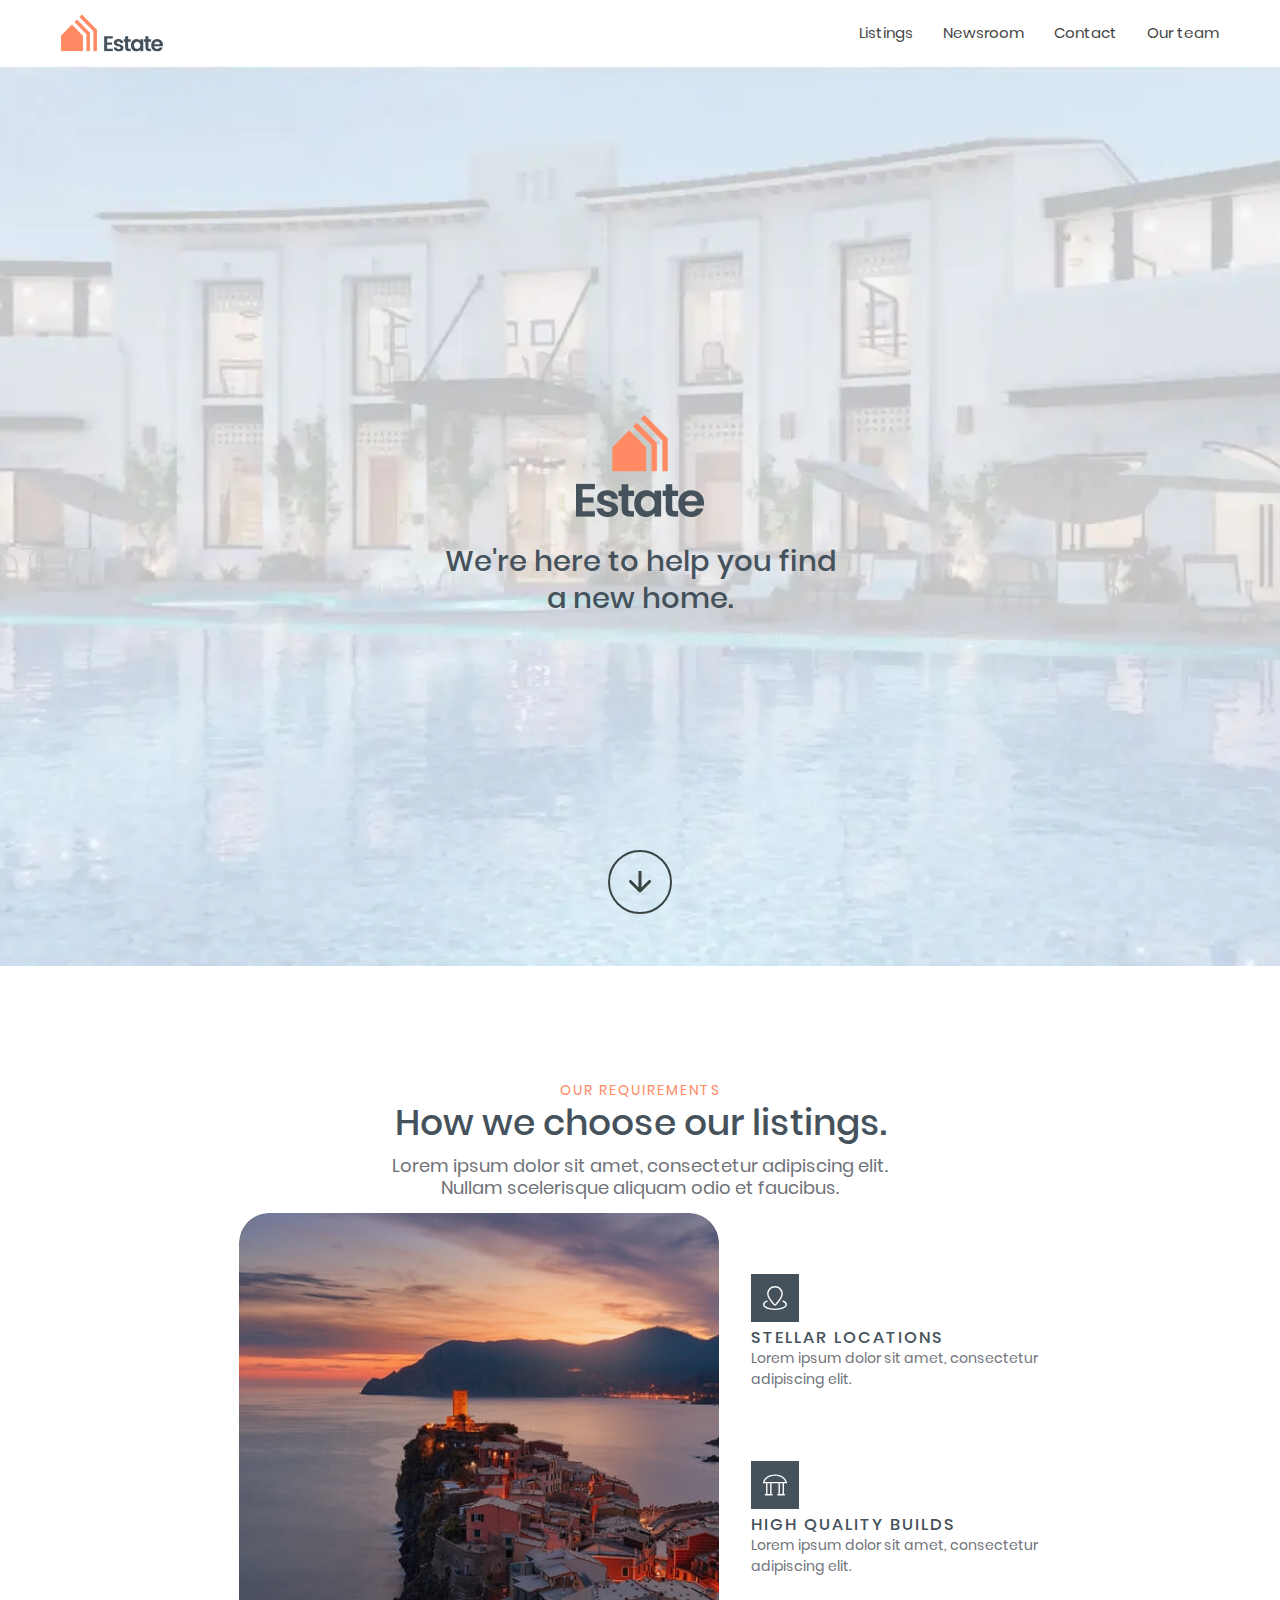
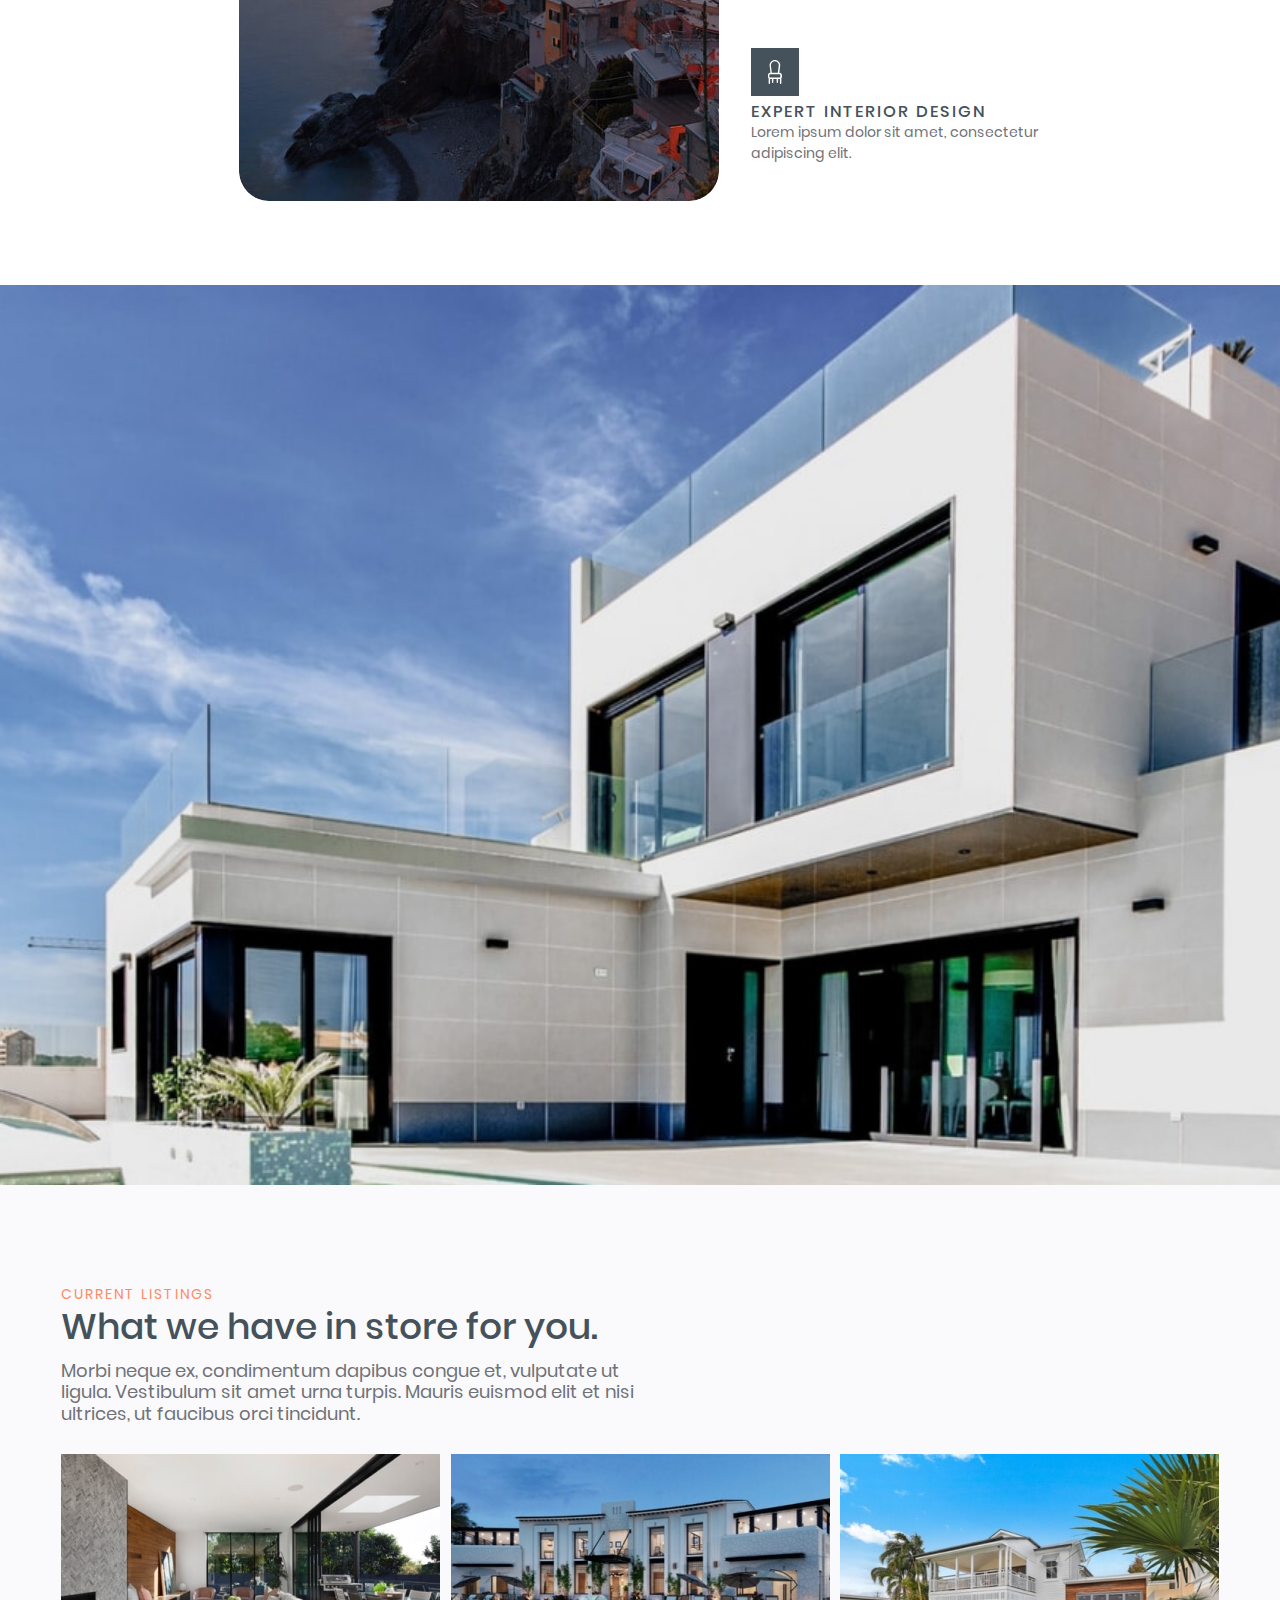
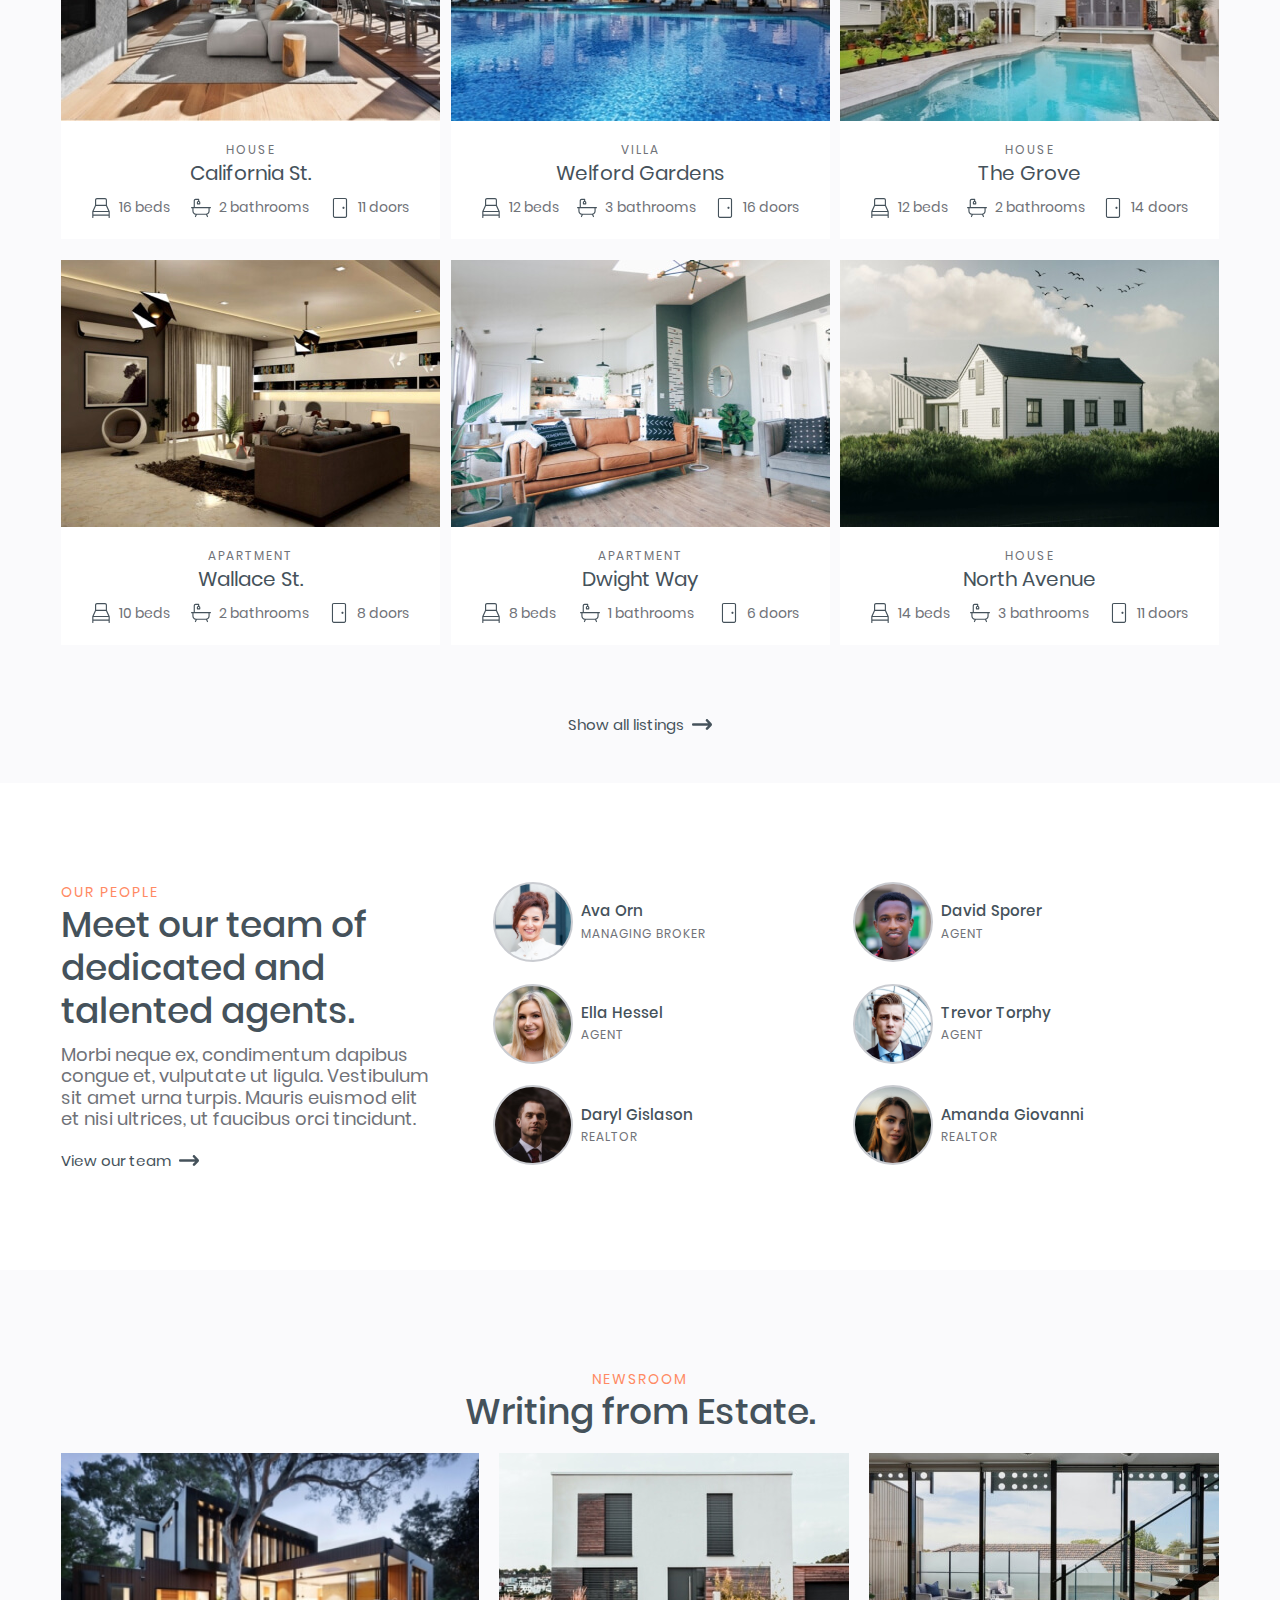
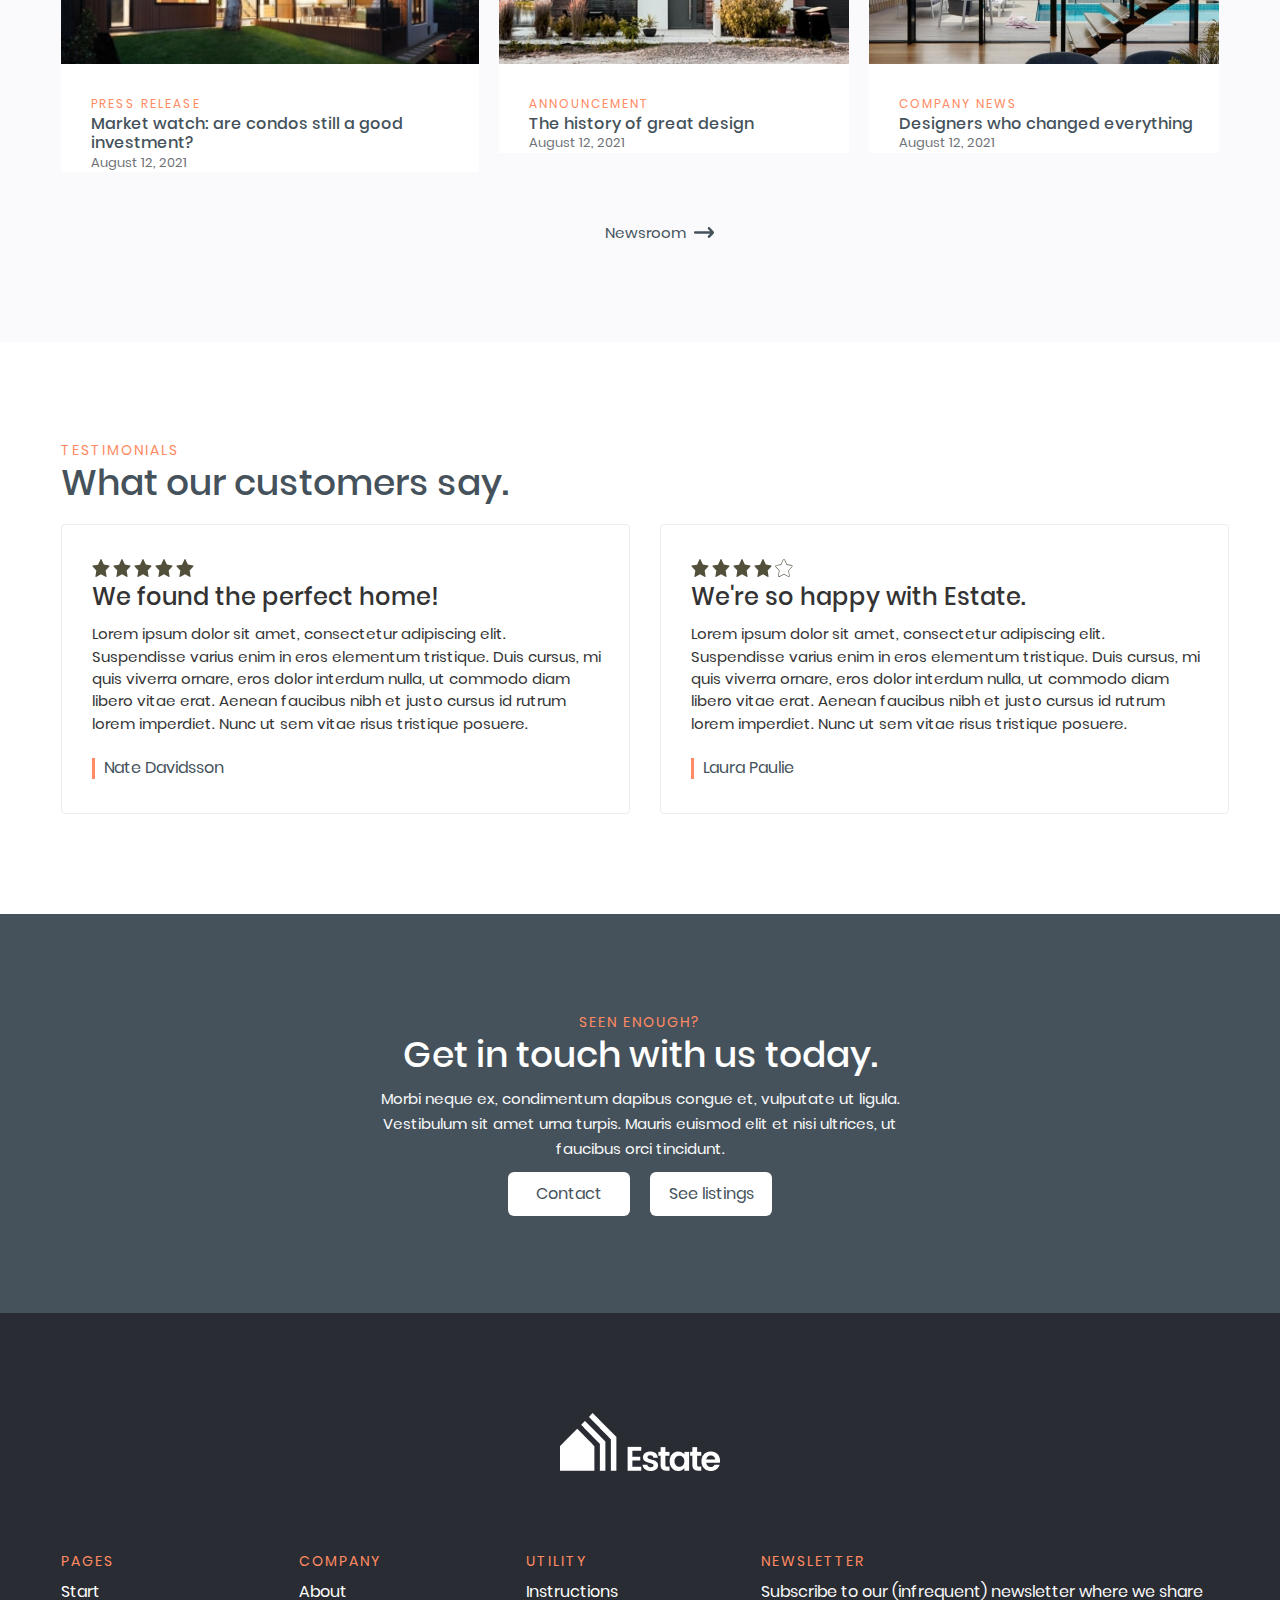
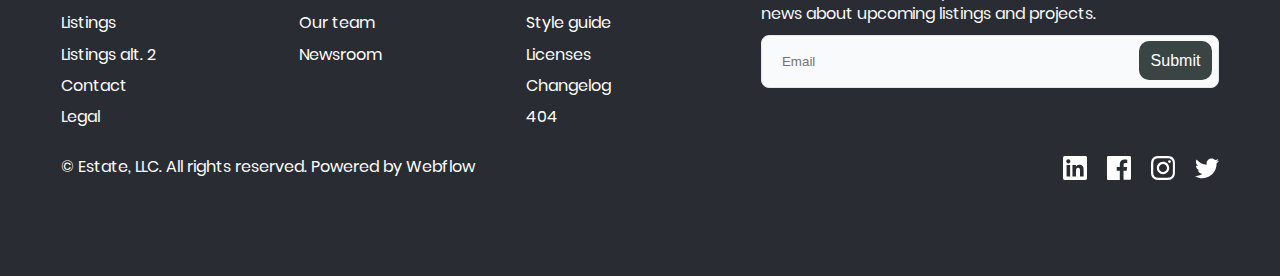
<file: index.html>
<!DOCTYPE html>
<html lang="en">
<head>
    <meta charset="UTF-8">
    <meta name="viewport" content="width=device-width, initial-scale=1.0">
    <title>Document</title>

    <link rel="stylesheet" href="fonts/Poppins/stylesheet.css">

    <link rel="stylesheet" href="css/core.css">
    <link rel="stylesheet" href="css/style.css">
</head>
<body>
    <div class="wrapper">
        <header class="menu">
            <div class="container">
                <div class="menu__items">
                    <div class="menu__item__logo">
                        <img src="/images/menu/menu-icon-logo-row.svg" alt="logo Estate">
                    </div>
                    <div class="menu__item__content">
                        <a href="">Listings</a>
                        <a href="">Newsroom</a>
                        <a href="">Contact</a>
                        <a href="">Our team</a>
                    </div>
                </div>
            </div>
        </header>

        <section class="main">
            <div class="container">
                <img src="/images/main/icon-logo-column.png" alt="Icon Company Estate">
                <h1>We're here to help you find a new home.</h1>
                <a href="">
                    <img src="/images/main/arrow.svg" alt="Icon Arrow">
                </a>
            </div>
        </section>

        <section class="chose">
            <div class="container">
                <div class="text">
                    <span class="mini_text">Our requirements</span>
                    <h2 class="main_text">How we choose our listings.</h2>
                    <p class="desc_text">Lorem ipsum dolor sit amet, consectetur adipiscing elit. Nullam scelerisque aliquam odio et faucibus.</p>
                </div>

                <div class="box">
                    <div class="one"></div>

                    <div class="two">
                        <div class="icon">
                            <div class="ch_icon"><img src="/images/chose/choose-icon1.svg" alt="icon map"></div>
                            <div class="ch_text">
                                <h3>Stellar locations</h3>
                                <p>Lorem ipsum dolor sit amet, consectetur adipiscing elit.</p>
                            </div>
                        </div>
                        <div class="icon">
                            <div class="ch_icon"><img src="/images/chose/choose-icon2.svg" alt="icon bulding"></div>
                            <div class="ch_text">
                                <h3>High quality builds</h3>
                                <p>Lorem ipsum dolor sit amet, consectetur adipiscing elit.</p>
                            </div>
                        </div>
                        <div class="icon">
                            <div class="ch_icon"><img src="/images/chose/choose-icon3.svg" alt="icon chair"></div>
                            <div class="ch_text">
                                <h3>Expert interior design</h3>
                                <p>Lorem ipsum dolor sit amet, consectetur adipiscing elit.</p>
                            </div>
                        </div>
                    </div>
                </div>
            </div>
        </section>

        <section class="banner"></section>

        <section class="store">
            <div class="container">
                <div class="text">
                    <span class="mini_text">Current listings</span>
                    <h2 class="main_text">What we have in store for you.</h2>
                    <p class="desc_text">Morbi neque ex, condimentum dapibus congue et, vulputate ut ligula. Vestibulum sit amet urna turpis. Mauris euismod elit et nisi ultrices, ut faucibus orci tincidunt.</p>
                </div>

                <div class="store__items">
                    <div class="store__item">
                        <div class="store__item__image">
                            <img src="/images/store/image-store1.jpg" alt="image house">
                        </div>
                        <div class="store__item__content">
                            <p>House</p>
                            <h4>California St.</h4>
                            <div  class="store__item__icons">
                                <div>
                                    <img src="/images/store/icon-bed.svg" alt="bed">
                                    <span>16 beds</span>
                                </div>
                                <div>
                                    <img src="/images/store/icon-shower.svg" alt="icon-shower">
                                    <span>2 bathrooms</span>
                                </div>
                                <div>
                                    <img src="/images/store/icon-door.svg" alt="doors">
                                    <span>11 doors</span>
                                </div>
                            </div>
                        </div>
                    </div>
                    <div class="store__item">
                        <div class="store__item__image">
                            <img src="/images/store/image-store2.jpg" alt="image house">
                        </div>
                        <div class="store__item__content">
                            <p>Villa</p>
                            <h4>Welford Gardens</h4>
                            <div  class="store__item__icons">
                                <div>
                                    <img src="/images/store/icon-bed.svg" alt="bed">
                                    <span>12 beds</span>
                                </div>
                                <div>
                                    <img src="/images/store/icon-shower.svg" alt="icon-shower">
                                    <span>3 bathrooms</span>
                                </div>
                                <div>
                                    <img src="/images/store/icon-door.svg" alt="doors">
                                    <span>16 doors</span>
                                </div>
                            </div>
                        </div>
                    </div>
                    <div class="store__item">
                        <div class="store__item__image">
                            <img src="/images/store/image-store3.jpg" alt="image house">
                        </div>
                        <div class="store__item__content">
                            <p>House</p>
                            <h4>The Grove</h4>
                            <div  class="store__item__icons">
                                <div>
                                    <img src="/images/store/icon-bed.svg" alt="bed">
                                    <span>12 beds</span>
                                </div>
                                <div>
                                    <img src="/images/store/icon-shower.svg" alt="icon-shower">
                                    <span>2 bathrooms</span>
                                </div>
                                <div>
                                    <img src="/images/store/icon-door.svg" alt="doors">
                                    <span>14 doors</span>
                                </div>
                            </div>
                        </div>
                    </div>
                    <div class="store__item">
                        <div class="store__item__image">
                            <img src="/images/store/image-store4.jpg" alt="image house">
                        </div>
                        <div class="store__item__content">
                            <p>Apartment</p>
                            <h4>Wallace St.</h4>
                            <div  class="store__item__icons">
                                <div>
                                    <img src="/images/store/icon-bed.svg" alt="bed">
                                    <span>10 beds</span>
                                </div>
                                <div>
                                    <img src="/images/store/icon-shower.svg" alt="icon-shower">
                                    <span>2 bathrooms</span>
                                </div>
                                <div>
                                    <img src="/images/store/icon-door.svg" alt="doors">
                                    <span>8 doors</span>
                                </div>
                            </div>
                        </div>
                    </div>
                    <div class="store__item">
                        <div class="store__item__image">
                            <img src="/images/store/image-store5.jpg" alt="image house">
                        </div>
                        <div class="store__item__content">
                            <p>Apartment</p>
                            <h4>Dwight Way</h4>
                            <div  class="store__item__icons">
                                <div>
                                    <img src="/images/store/icon-bed.svg" alt="bed">
                                    <span>8 beds</span>
                                </div>
                                <div>
                                    <img src="/images/store/icon-shower.svg" alt="icon-shower">
                                    <span>1 bathrooms</span>
                                </div>
                                <div>
                                    <img src="/images/store/icon-door.svg" alt="doors">
                                    <span>6 doors</span>
                                </div>
                            </div>
                        </div>
                    </div>
                    <div class="store__item">
                        <div class="store__item__image">
                            <img src="/images/store/image-store6.jpg" alt="image house">
                        </div>
                        <div class="store__item__content">
                            <p>House</p>
                            <h4>North Avenue</h4>
                            <div  class="store__item__icons">
                                <div>
                                    <img src="/images/store/icon-bed.svg" alt="bed">
                                    <span>14 beds</span>
                                </div>
                                <div>
                                    <img src="/images/store/icon-shower.svg" alt="icon-shower">
                                    <span>3 bathrooms</span>
                                </div>
                                <div>
                                    <img src="/images/store/icon-door.svg" alt="doors">
                                    <span>11 doors</span>
                                </div>
                            </div>
                        </div>
                    </div>
                    <a href="">
                        <span>Show all listings</span>
                        <img src="/images/store/arrow-right.svg" alt="arrow">
                    </a>
                </div>
            </div>
        </section>

        <section class="team">
            <div class="container">
                <div class="team__items">
                    <div class="text">
                        <span class="mini_text">Our people</span>
                        <h2 class="main_text">Meet our team of dedicated and talented agents.</h2>
                        <p class="desc_text">Morbi neque ex, condimentum dapibus congue et, vulputate ut ligula. Vestibulum sit amet urna turpis. Mauris euismod elit et nisi ultrices, ut faucibus orci tincidunt.</p>
                        <a href="">
                            <span>View our team</span>
                            <img src="/images/team/arrow-right.svg" alt="arrow-right">
                        </a>
                    </div>

                    <div class="team__item">
                        <div class="team__item__block">
                            <div class="team__item__image">
                                <img src="/images/team/icon-avaOrn.svg" alt="icon people">
                            </div>
                            <div class="team__item__content">
                                <div>
                                    <h5>Ava Orn</h5>
                                    <span>Managing Broker</span>
                                </div>
                            </div>
                        </div>
                        <div class="team__item__block">
                            <div class="team__item__image">
                                <img src="/images/team/icon-davidSporer.svg" alt="icon people">
                            </div>
                            <div class="team__item__content">
                                <div>
                                    <h5>David Sporer</h5>
                                    <span>Agent</span>
                                </div>
                            </div>
                        </div>
                        <div class="team__item__block">
                            <div class="team__item__image">
                                <img src="/images/team/icon-ellaHesel.svg" alt="icon people">
                            </div>
                            <div class="team__item__content">
                                <div>
                                    <h5>Ella Hessel</h5>
                                    <span>Agent</span>
                                </div>
                            </div>
                        </div>
                        <div class="team__item__block">
                            <div class="team__item__image">
                                <img src="/images/team/icon-trevorTophy.svg" alt="icon people">
                            </div>
                            <div class="team__item__content">
                                <div>
                                    <h5>Trevor Torphy</h5>
                                    <span>Agent</span>
                                </div>
                            </div>
                        </div>
                        <div class="team__item__block">
                            <div class="team__item__image">
                                <img src="/images/team/icon-darylGyslason.svg" alt="icon people">
                            </div>
                            <div class="team__item__content">
                                <div>
                                    <h5>Daryl Gislason</h5>
                                    <span>Realtor</span>
                                </div>
                            </div>
                        </div>
                        <div class="team__item__block">
                            <div class="team__item__image">
                                <img src="/images/team/icon-amandaGiovanni.svg" alt="icon people">
                            </div>
                            <div class="team__item__content">
                                <div>
                                    <h5>Amanda Giovanni</h5>
                                    <span>Realtor</span>
                                </div>
                            </div>
                        </div>
                    </div>
                </div>
            </div>
        </section>

        <section class="newsroom">
            <div class="container">
                <div class="newsroom__item__main__text">
                    <div class="text">
                        <span class="mini_text">Newsroom</span>
                        <h2 class="main_text">Writing from Estate.</h2>
                    </div>
                </div>
                <div class="newsroom__items">
                    <div class="newsroom__item">
                        <div class="newsroom__item__image">
                            <img src="/images/newsroom/image-pressReleace.jpg" alt="image Press Releace">
                        </div>

                        <div class="newsroom__item__content">
                            <span>Press release</span>
                            <h5>Market watch: are condos still a good investment?</h5>
                            <p>August 12, 2021</p>
                        </div>
                    </div>
                    <div class="newsroom__item">
                        <div class="newsroom__item__image">
                            <img src="/images/newsroom/image-announcement.jpg" alt="image Announcement">
                        </div>

                        <div class="newsroom__item__content">
                            <span>Announcement</span>
                            <h5>The history of great design</h5>
                            <p>August 12, 2021</p>
                        </div>
                    </div>
                    <div class="newsroom__item">
                        <div class="newsroom__item__image">
                            <img src="/images/newsroom/image-companyNews.jpg" alt="image Company news">
                        </div>

                        <div class="newsroom__item__content">
                            <span>Company news</span>
                            <h5>Designers who changed everything</h5>
                            <p>August 12, 2021</p>
                        </div>
                    </div>
                </div>
                <a href="">
                    <span>Newsroom</span>
                    <img src="/images/newsroom/arrow-right.svg" alt="">
                </a>
            </div>
        </section>

        <section class="customers">
            <div class="container">
                <div class="text">
                    <span class="mini_text">Testimonials</span>
                    <h2 class="main_text">What our customers say.</h2>
                </div>
                <div class="customers__items">
                    <div class="customers__item">
                        <div class="customers__item__content">
                            <div class="customers__item__image">
                                <img src="/images/customers/customers_star.svg" alt="star">
                                <img src="/images/customers/customers_star.svg" alt="star">
                                <img src="/images/customers/customers_star.svg" alt="star">
                                <img src="/images/customers/customers_star.svg" alt="star">
                                <img src="/images/customers/customers_star.svg" alt="star">
                            </div>
                            <h6>We found the perfect home!</h6>
                            <p>Lorem ipsum dolor sit amet, consectetur adipiscing elit. Suspendisse varius enim in eros elementum tristique. Duis cursus, mi quis viverra ornare, eros dolor interdum nulla, ut commodo diam libero vitae erat. Aenean faucibus nibh et justo cursus id rutrum lorem imperdiet. Nunc ut sem vitae risus tristique posuere.</p>
                            
                            <div class="customers__item__avtor">
                                <span>Nate Davidsson</span>
                            </div>
                        </div>
                    </div>
                    <div class="customers__item">
                        <div class="customers__item__content">
                            <div class="customers__item__image">
                                <img src="/images/customers/customers_star.svg" alt="star">
                                <img src="/images/customers/customers_star.svg" alt="star">
                                <img src="/images/customers/customers_star.svg" alt="star">
                                <img src="/images/customers/customers_star.svg" alt="star">
                                <img src="/images/customers/customers_star_white.svg" alt="star">
                            </div>
                            <h6>We're so happy with Estate.</h6>
                            <p>Lorem ipsum dolor sit amet, consectetur adipiscing elit. Suspendisse varius enim in eros elementum tristique. Duis cursus, mi quis viverra ornare, eros dolor interdum nulla, ut commodo diam libero vitae erat. Aenean faucibus nibh et justo cursus id rutrum lorem imperdiet. Nunc ut sem vitae risus tristique posuere.</p>
                            
                            <div class="customers__item__avtor">
                                <span>Laura Paulie</span>
                            </div>
                        </div>
                    </div>
                </div>
            </div>
        </section>

        <section class="contact">
            <div class="container">
                <div class="contact__items">
                    <div class="contact__item__content">
                        <span>Seen enough?</span>
                        <h2>Get in touch with us today.</h2>
                        <p>Morbi neque ex, condimentum dapibus congue et, vulputate ut ligula. Vestibulum sit amet urna turpis. Mauris euismod elit et nisi ultrices, ut faucibus orci tincidunt.</p>
                    </div>
                    <div class="contact__item">
                        <div class="contact__item__buttons">
                            <a href="">
                                <span>Contact</span>
                            </a>
                        </div>
                        <div class="contact__item__buttons">
                            <a href="">
                                <span>See listings</span>
                            </a>
                        </div>
                    </div>
                </div>
            </div>
        </section>

        <footer class="footer">
            <div class="container">
                <div class="footer__items">
                    <div class="footer__item__image">
                        <img src="/images/footer/footer_estateRow.png" alt="Estate Company">
                    </div>

                    <div class="footer__item">
                        <div class="footer__item__content">
                            <span>Pages</span>
                            <a href="">Start</a>
                            <a href="">Listings</a>
                            <a href="">Listings alt. 2</a>
                            <a href="">Contact</a>
                            <a href="">Legal</a>
                        </div>
                        <div class="footer__item__content">
                            <span>Company</span>
                            <a href="">About</a>
                            <a href="">Our team</a>
                            <a href="">Newsroom</a>
                        </div>
                        <div class="footer__item__content">
                            <span>Utility</span>
                            <a href="">Instructions</a>
                            <a href="">Style guide</a>
                            <a href="">Licenses</a>
                            <a href="">Changelog</a>
                            <a href="">404</a>
                        </div>
                        <div class="footer__item__content">
                            <span>Newsletter</span>
                            <p>Subscribe to our (infrequent) newsletter where we share news about upcoming listings and projects.</p>
                            <form action="" method="post">
                                <input type="email" placeholder="Email"><button type="submit">Submit</button>
                            </form>
                        </div>
                        <div class="footer__item__downText">
                            <span>© Estate, LLC. All rights reserved. Powered by <a href="">Webflow</a></span>
                        </div>
                        <div class="footer__item__downIcon">
                            <img src="/images/footer/footer-icon-In.svg" alt="icon IN">
                            <img src="/images/footer/footer-icon-facebook.svg" alt="iocn facebook">
                            <img src="/images/footer/footer-icon-instagram.svg" alt="icon instagram">
                            <img src="/images/footer/footer-icon-bird.svg" alt="icon twitter">
                        </div>
                    </div>
                </div>
            </div>
        </footer>
    </div>
</body>
</html>
</file>
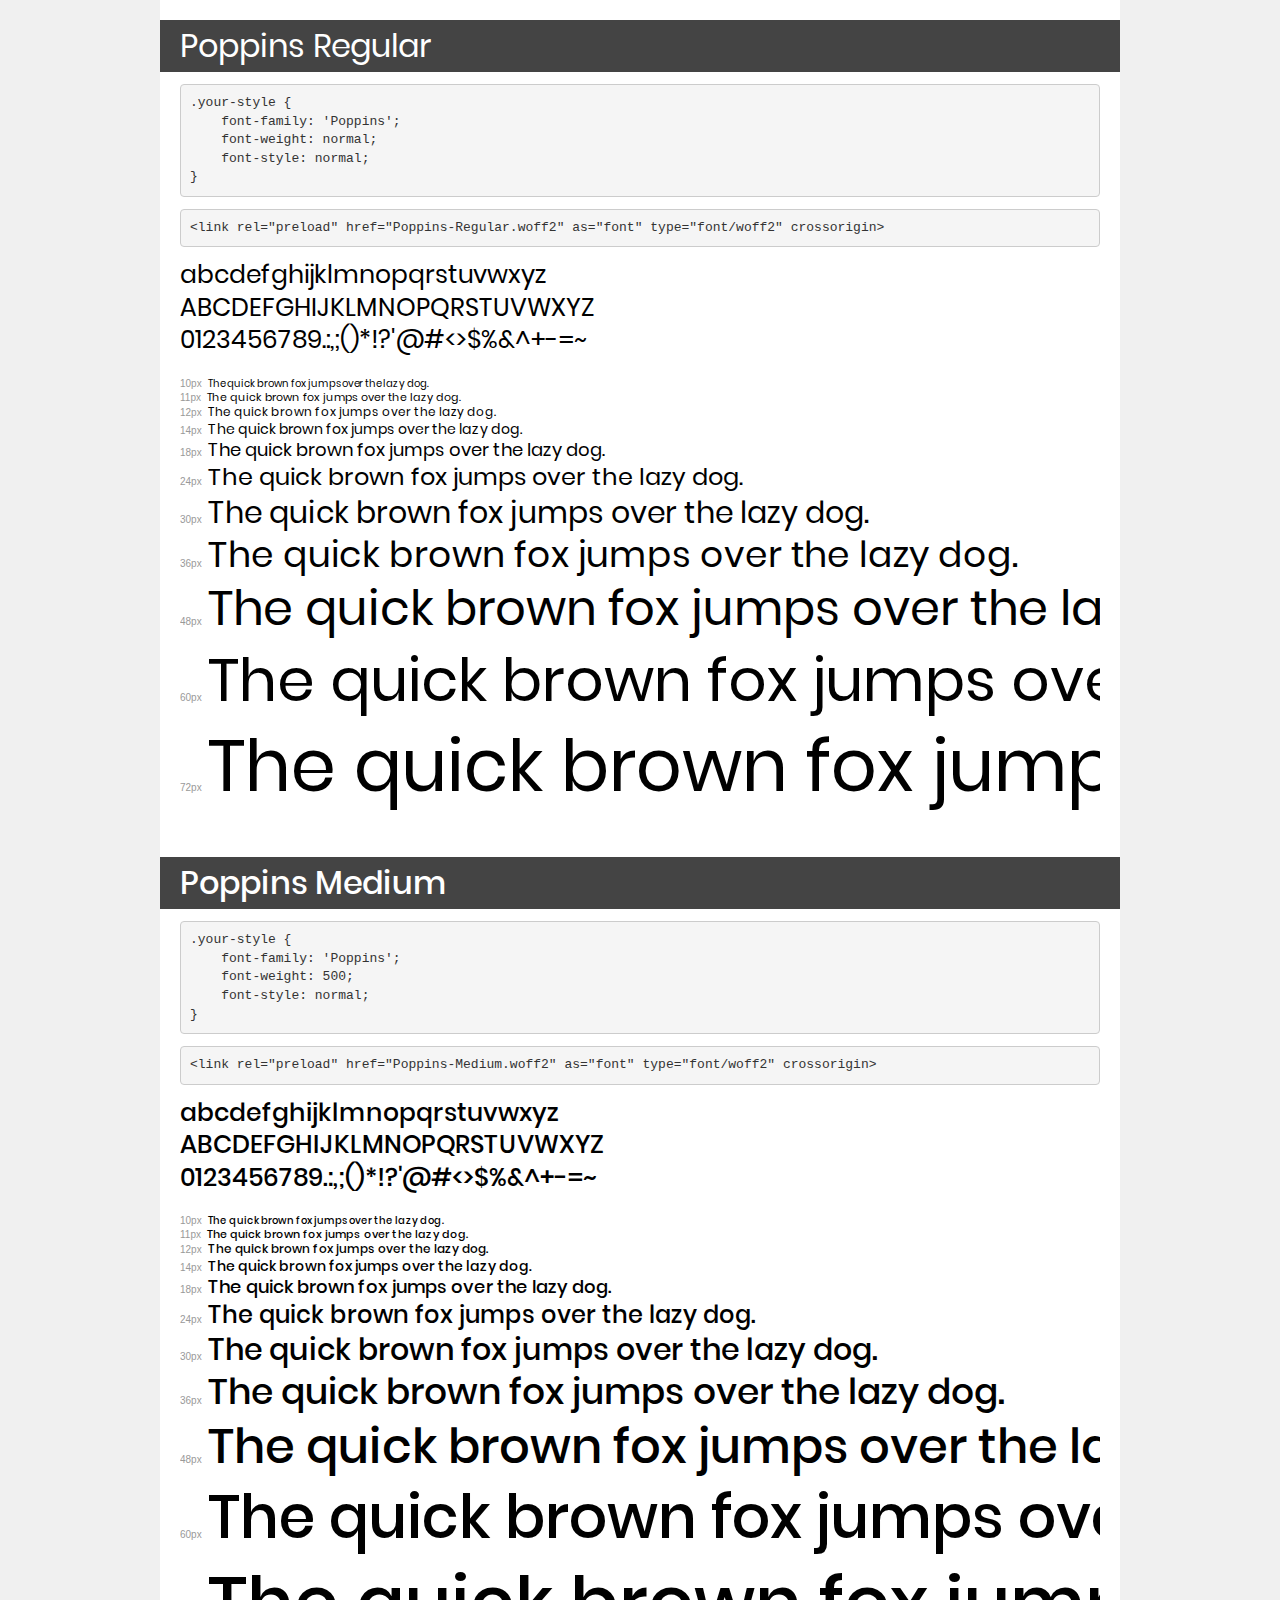
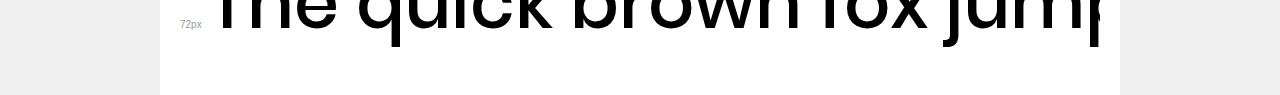
<file: fonts/Poppins/demo.html>
<!DOCTYPE html>
<html lang="en">
<head>
    <meta charset="utf-8">
    <meta http-equiv="X-UA-Compatible" content="IE=edge">
    <meta name="viewport" content="width=device-width, initial-scale=1">
    <meta name="robots" content="noindex, noarchive">
    <meta name="format-detection" content="telephone=no">
    <title>Transfonter demo</title>
    <link href="stylesheet.css" rel="stylesheet">
    <style>
        /*
        http://meyerweb.com/eric/tools/css/reset/
        v2.0 | 20110126
        License: none (public domain)
        */
        html, body, div, span, applet, object, iframe,
        h1, h2, h3, h4, h5, h6, p, blockquote, pre,
        a, abbr, acronym, address, big, cite, code,
        del, dfn, em, img, ins, kbd, q, s, samp,
        small, strike, strong, sub, sup, tt, var,
        b, u, i, center,
        dl, dt, dd, ol, ul, li,
        fieldset, form, label, legend,
        table, caption, tbody, tfoot, thead, tr, th, td,
        article, aside, canvas, details, embed,
        figure, figcaption, footer, header, hgroup,
        menu, nav, output, ruby, section, summary,
        time, mark, audio, video {
            margin: 0;
            padding: 0;
            border: 0;
            font-size: 100%;
            font: inherit;
            vertical-align: baseline;
        }
        /* HTML5 display-role reset for older browsers */
        article, aside, details, figcaption, figure,
        footer, header, hgroup, menu, nav, section {
            display: block;
        }
        body {
            line-height: 1;
        }
        ol, ul {
            list-style: none;
        }
        blockquote, q {
            quotes: none;
        }
        blockquote:before, blockquote:after,
        q:before, q:after {
            content: '';
            content: none;
        }
        table {
            border-collapse: collapse;
            border-spacing: 0;
        }
        /* demo styles */
        body {
            background: #f0f0f0;
            color: #000;
        }
        .page {
            background: #fff;
            width: 920px;
            margin: 0 auto;
            padding: 20px 20px 0 20px;
            overflow: hidden;
        }
        .font-container {
            overflow-x: auto;
            overflow-y: hidden;
            margin-bottom: 40px;
            line-height: 1.3;
            white-space: nowrap;
            padding-bottom: 5px;
        }
        h1 {
            position: relative;
            background: #444;
            font-size: 32px;
            color: #fff;
            padding: 10px 20px;
            margin: 0 -20px 12px -20px;
        }
        .letters {
            font-size: 25px;
            margin-bottom: 20px;
        }
        .s10:before {
            content: '10px';
        }
        .s11:before {
            content: '11px';
        }
        .s12:before {
            content: '12px';
        }
        .s14:before {
            content: '14px';
        }
        .s18:before {
            content: '18px';
        }
        .s24:before {
            content: '24px';
        }
        .s30:before {
            content: '30px';
        }
        .s36:before {
            content: '36px';
        }
        .s48:before {
            content: '48px';
        }
        .s60:before {
            content: '60px';
        }
        .s72:before {
            content: '72px';
        }
        .s10:before, .s11:before, .s12:before, .s14:before,
        .s18:before, .s24:before, .s30:before, .s36:before,
        .s48:before, .s60:before, .s72:before {
            font-family: Arial, sans-serif;
            font-size: 10px;
            font-weight: normal;
            font-style: normal;
            color: #999;
            padding-right: 6px;
        }
        pre {
            display: block;
            padding: 9px;
            margin: 0 0 12px;
            font-family: Monaco, Menlo, Consolas, "Courier New", monospace;
            font-size: 13px;
            line-height: 1.428571429;
            color: #333;
            font-weight: normal;
            font-style: normal;
            background-color: #f5f5f5;
            border: 1px solid #ccc;
            overflow-x: auto;
            border-radius: 4px;
        }
        /* responsive */
        @media (max-width: 959px) {
            .page {
                width: auto;
                margin: 0;
            }
        }
    </style>
</head>
<body>
<div class="page">
    <div class="demo">
        <h1 style="font-family: 'Poppins'; font-weight: normal; font-style: normal;">Poppins Regular</h1>
        <pre title="Usage">.your-style {
    font-family: 'Poppins';
    font-weight: normal;
    font-style: normal;
}</pre>
        <pre title="Preload (optional)">
&lt;link rel=&quot;preload&quot; href=&quot;Poppins-Regular.woff2&quot; as=&quot;font&quot; type=&quot;font/woff2&quot; crossorigin&gt;</pre>
        <div class="font-container" style="font-family: 'Poppins'; font-weight: normal; font-style: normal;">
            <p class="letters">
                abcdefghijklmnopqrstuvwxyz<br>
ABCDEFGHIJKLMNOPQRSTUVWXYZ<br>
                0123456789.:,;()*!?'@#&lt;&gt;$%&^+-=~
            </p>
            <p class="s10" style="font-size: 10px;">The quick brown fox jumps over the lazy dog.</p>
            <p class="s11" style="font-size: 11px;">The quick brown fox jumps over the lazy dog.</p>
            <p class="s12" style="font-size: 12px;">The quick brown fox jumps over the lazy dog.</p>
            <p class="s14" style="font-size: 14px;">The quick brown fox jumps over the lazy dog.</p>
            <p class="s18" style="font-size: 18px;">The quick brown fox jumps over the lazy dog.</p>
            <p class="s24" style="font-size: 24px;">The quick brown fox jumps over the lazy dog.</p>
            <p class="s30" style="font-size: 30px;">The quick brown fox jumps over the lazy dog.</p>
            <p class="s36" style="font-size: 36px;">The quick brown fox jumps over the lazy dog.</p>
            <p class="s48" style="font-size: 48px;">The quick brown fox jumps over the lazy dog.</p>
            <p class="s60" style="font-size: 60px;">The quick brown fox jumps over the lazy dog.</p>
            <p class="s72" style="font-size: 72px;">The quick brown fox jumps over the lazy dog.</p>
        </div>
    </div>

    <div class="demo">
        <h1 style="font-family: 'Poppins'; font-weight: 500; font-style: normal;">Poppins Medium</h1>
        <pre title="Usage">.your-style {
    font-family: 'Poppins';
    font-weight: 500;
    font-style: normal;
}</pre>
        <pre title="Preload (optional)">
&lt;link rel=&quot;preload&quot; href=&quot;Poppins-Medium.woff2&quot; as=&quot;font&quot; type=&quot;font/woff2&quot; crossorigin&gt;</pre>
        <div class="font-container" style="font-family: 'Poppins'; font-weight: 500; font-style: normal;">
            <p class="letters">
                abcdefghijklmnopqrstuvwxyz<br>
ABCDEFGHIJKLMNOPQRSTUVWXYZ<br>
                0123456789.:,;()*!?'@#&lt;&gt;$%&^+-=~
            </p>
            <p class="s10" style="font-size: 10px;">The quick brown fox jumps over the lazy dog.</p>
            <p class="s11" style="font-size: 11px;">The quick brown fox jumps over the lazy dog.</p>
            <p class="s12" style="font-size: 12px;">The quick brown fox jumps over the lazy dog.</p>
            <p class="s14" style="font-size: 14px;">The quick brown fox jumps over the lazy dog.</p>
            <p class="s18" style="font-size: 18px;">The quick brown fox jumps over the lazy dog.</p>
            <p class="s24" style="font-size: 24px;">The quick brown fox jumps over the lazy dog.</p>
            <p class="s30" style="font-size: 30px;">The quick brown fox jumps over the lazy dog.</p>
            <p class="s36" style="font-size: 36px;">The quick brown fox jumps over the lazy dog.</p>
            <p class="s48" style="font-size: 48px;">The quick brown fox jumps over the lazy dog.</p>
            <p class="s60" style="font-size: 60px;">The quick brown fox jumps over the lazy dog.</p>
            <p class="s72" style="font-size: 72px;">The quick brown fox jumps over the lazy dog.</p>
        </div>
    </div>

</div>
</body>
</html>
</file>
<file: fonts/Poppins/stylesheet.css>
@font-face {
    font-family: 'Poppins';
    src: url('Poppins-Medium.eot');
    src: url('Poppins-Medium.eot?#iefix') format('embedded-opentype'),
        url('Poppins-Medium.woff2') format('woff2'),
        url('Poppins-Medium.woff') format('woff'),
        url('Poppins-Medium.ttf') format('truetype'),
        url('Poppins-Medium.svg#Poppins-Medium') format('svg');
    font-weight: 500;
    font-style: normal;
    font-display: swap;
}
@font-face {
    font-family: 'Poppins';
    src: url('Poppins-Regular.eot');
    src: url('Poppins-Regular.eot?#iefix') format('embedded-opentype'),
        url('Poppins-Regular.woff2') format('woff2'),
        url('Poppins-Regular.woff') format('woff'),
        url('Poppins-Regular.ttf') format('truetype'),
        url('Poppins-Regular.svg#Poppins-Regular') format('svg');
    font-weight: 400;
    font-style: normal;
    font-display: swap;
}
</file>
<file: css/core.css>
* {
  padding: 0;
  margin: 0;
  -webkit-box-sizing: border-box;
          box-sizing: border-box;
}

html {
  font-size: 14px;
  font-family: "Poppins", sans-serif;
  font-weight: 400;
  color: #6F7278;
}

.container {
  width: 1158px;
  margin: 0 auto;
}
@media (max-width: 1198px) {
  .container {
    width: 100%;
    padding-left: 20px;
    padding-right: 20px;
  }
}

.mini_text {
  color: #FF8A63;
  font-weight: 400;
  line-height: 19.6px;
  letter-spacing: 2px;
  text-transform: uppercase;
}

.main_text {
  color: #45525B;
  font-size: 36px;
  font-style: normal;
  font-weight: 500;
  line-height: 43.2px;
}

.desc_text {
  margin-top: 11px;
  font-size: 18px;
  line-height: 21.6px;
}

.store-h3 {
  color: #45525B;
  font-size: 20px;
  font-weight: 400;
  line-height: 28px;
}

.store-span {
  color: #6F7278;
  font-size: 12px;
  line-height: 16.8px;
  letter-spacing: 2px;
  text-transform: uppercase;
}

.store-p {
  font-size: 12px;
  line-height: 16.8px;
}

.team_name {
  color: #45525B;
  font-size: 16px;
  font-weight: 500;
  line-height: 22.4px;
}

.team_job {
  font-size: 12px;
  line-height: 16.8px;
  letter-spacing: 1px;
  text-transform: uppercase;
}
</file>
<file: css/style.css>
.menu {
  position: static;
  display: -webkit-box;
  display: -ms-flexbox;
  display: flex;
  -webkit-box-align: center;
      -ms-flex-align: center;
          align-items: center;
  height: 66px;
  background-color: #fff;
}
.menu .menu__items {
  display: -webkit-box;
  display: -ms-flexbox;
  display: flex;
  -webkit-box-pack: justify;
      -ms-flex-pack: justify;
          justify-content: space-between;
}
.menu .menu__items .menu__item__logo {
  display: -webkit-box;
  display: -ms-flexbox;
  display: flex;
}
.menu .menu__items .menu__item__content {
  display: -webkit-box;
  display: -ms-flexbox;
  display: flex;
  -webkit-box-align: center;
      -ms-flex-align: center;
          align-items: center;
  -webkit-column-gap: 30px;
     -moz-column-gap: 30px;
          column-gap: 30px;
}
.menu .menu__items .menu__item__content a {
  color: #444;
  font-size: 15px;
  line-height: 16px;
  text-decoration: none;
}

.main {
  position: relative;
  min-height: 100vh;
  padding: 120px 0;
  background-image: url(/images/main/image-main.webp);
  background-repeat: no-repeat;
  background-position: top center;
  background-size: cover;
  display: -webkit-box;
  display: -ms-flexbox;
  display: flex;
  -webkit-box-align: center;
      -ms-flex-align: center;
          align-items: center;
  -webkit-box-pack: center;
      -ms-flex-pack: center;
          justify-content: center;
  text-align: center;
}
.main h1 {
  color: #45525B;
  font-size: 29px;
  font-weight: 500;
  line-height: 36.8px;
  width: 408px;
  margin-left: auto;
  margin-right: auto;
  margin-top: 20px;
}
.main a {
  position: absolute;
  display: block;
  width: 64px;
  height: 64px;
  bottom: 52px;
  left: 50%;
  margin-left: -32px;
}

.chose {
  padding-top: 114px;
  padding-bottom: 100px;
}
.chose .desc_text {
  width: 561px;
  margin-left: auto;
  margin-right: auto;
}
.chose .text {
  text-align: center;
}
.chose h3 {
  color: #45525B;
  font-weight: 500;
  line-height: 19.6px;
  letter-spacing: 2px;
  text-transform: uppercase;
}
.chose .box {
  display: -webkit-box;
  display: -ms-flexbox;
  display: flex;
  width: 1168px;
  height: 587px;
  -webkit-box-pack: center;
      -ms-flex-pack: center;
          justify-content: center;
  -webkit-box-align: center;
      -ms-flex-align: center;
          align-items: center;
  gap: 32px;
}
.chose .box .one {
  display: -webkit-box;
  display: -ms-flexbox;
  display: flex;
  margin-top: 30px;
  background-image: url(/images/chose/choose-image.jpg);
  width: 480px;
  height: 588px;
  border-radius: 30px;
}
.chose .box .two {
  display: -webkit-box;
  display: -ms-flexbox;
  display: flex;
  -webkit-box-orient: vertical;
  -webkit-box-direction: normal;
      -ms-flex-direction: column;
          flex-direction: column;
  gap: 20px;
}
.chose .box .two .icon {
  display: -webkit-box;
  display: -ms-flexbox;
  display: flex;
  -webkit-box-orient: vertical;
  -webkit-box-direction: normal;
      -ms-flex-direction: column;
          flex-direction: column;
  padding-top: 53px;
  width: 300px;
  height: 167px;
}

.banner {
  height: 100vh;
  margin: 0 auto;
  background-image: url(/images/banner-image.jpg);
  background-position: bottom center;
  background-repeat: no-repeat;
  background-size: cover;
}

.store {
  background: #FAFAFC;
  padding-top: 99px;
}
.store .desc_text {
  width: 574px;
}
.store .store__items {
  display: -webkit-box;
  display: -ms-flexbox;
  display: flex;
  -ms-flex-wrap: wrap;
      flex-wrap: wrap;
  -webkit-box-pack: justify;
      -ms-flex-pack: justify;
          justify-content: space-between;
  row-gap: 21px;
  margin-top: 30px;
}
.store .store__items a {
  display: -webkit-box;
  display: -ms-flexbox;
  display: flex;
  gap: 8px;
  text-decoration: none;
  margin: 48px auto;
  color: #45525B;
  font-size: 15px;
  line-height: 21px;
}
.store .store__item {
  width: 379px;
}
.store .store__item p {
  margin: 0 auto;
  font-size: 12px;
  line-height: 16.8px;
  letter-spacing: 2px;
  text-transform: uppercase;
}
.store .store__item h4 {
  color: #45525B;
  font-size: 20px;
  font-weight: 400;
  line-height: 28px;
}
.store .store__item__content {
  padding: 21px 30px;
  background-color: #fff;
  text-align: center;
}
.store .store__item__image {
  height: 267px;
}
.store .store__item__image img {
  display: block;
  width: 100%;
  height: 100%;
  -o-object-fit: cover;
     object-fit: cover;
}
.store .store__item__icons {
  display: -webkit-box;
  display: -ms-flexbox;
  display: flex;
  -webkit-box-pack: justify;
      -ms-flex-pack: justify;
          justify-content: space-between;
  margin-top: 10px;
}
.store .store__item__icons div {
  display: -webkit-box;
  display: -ms-flexbox;
  display: flex;
  -webkit-box-align: center;
      -ms-flex-align: center;
          align-items: center;
  gap: 8px;
}

.team {
  padding-top: 99px;
  padding-bottom: 99px;
  display: -webkit-box;
  display: -ms-flexbox;
  display: flex;
}
.team .team__items {
  display: -webkit-box;
  display: -ms-flexbox;
  display: flex;
  gap: 64px;
}
.team .team__items .main_text {
  width: 338px;
}
.team .team__items .desc_text {
  width: 368px;
}
.team .team__items a {
  display: -webkit-box;
  display: -ms-flexbox;
  display: flex;
  gap: 8px;
  margin-top: 20px;
  text-decoration: none;
  color: #45525B;
  font-size: 15px;
  line-height: 21px;
}
.team .team__item {
  display: -webkit-box;
  display: -ms-flexbox;
  display: flex;
  -ms-flex-wrap: wrap;
      flex-wrap: wrap;
  -webkit-column-gap: 117px;
     -moz-column-gap: 117px;
          column-gap: 117px;
  row-gap: 16px;
}
.team .team__item__block {
  display: -webkit-box;
  display: -ms-flexbox;
  display: flex;
  gap: 8px;
  width: 243px;
  height: 80px;
}
.team .team__item__image {
  height: 80px;
}
.team .team__item__image img {
  width: 100%;
  height: 100%;
  -o-object-fit: cover;
     object-fit: cover;
}
.team .team__item__content {
  display: -webkit-box;
  display: -ms-flexbox;
  display: flex;
  -webkit-box-align: center;
      -ms-flex-align: center;
          align-items: center;
}
.team .team__item__content h5 {
  color: #45525B;
  font-size: 15px;
  font-weight: 500;
  line-height: 22.4px;
}
.team .team__item__content span {
  font-size: 12px;
  line-height: 16.8px;
  letter-spacing: 1px;
  text-transform: uppercase;
}

.newsroom {
  background-color: #FAFAFC;
  padding-top: 99px;
  padding-bottom: 99px;
}
.newsroom a {
  display: -webkit-box;
  display: -ms-flexbox;
  display: flex;
  gap: 8px;
  text-decoration: none;
  margin: 50px 47% 0;
  color: #45525B;
  font-size: 15px;
  line-height: 21px;
}
.newsroom .newsroom__items {
  display: -webkit-box;
  display: -ms-flexbox;
  display: flex;
  gap: 20px;
}
.newsroom .newsroom__item__main__text .text {
  text-align: center;
  margin-bottom: 20px;
}
.newsroom .newsroom__item .newsroom__item__image {
  height: 211px;
}
.newsroom .newsroom__item .newsroom__item__image img {
  display: block;
  width: 100%;
  height: 100%;
  -o-object-fit: cover;
     object-fit: cover;
}
.newsroom .newsroom__item .newsroom__item__content {
  padding-left: 30px;
  padding-top: 29px;
  background-color: #fff;
}
.newsroom .newsroom__item .newsroom__item__content span {
  color: #FF8A63;
  font-size: 12px;
  line-height: 16.8px;
  letter-spacing: 2px;
  text-transform: uppercase;
}
.newsroom .newsroom__item .newsroom__item__content h5 {
  color: #45525B;
  font-size: 16px;
  font-weight: 500;
  line-height: 19.2px;
}
.newsroom .newsroom__item .newsroom__item__content p {
  font-size: 13px;
  line-height: 19.6px;
}

.customers {
  padding-top: 98px;
}
.customers .customers__items {
  display: -webkit-box;
  display: -ms-flexbox;
  display: flex;
  -webkit-column-gap: 30px;
     -moz-column-gap: 30px;
          column-gap: 30px;
}
.customers .customers__item {
  display: -webkit-box;
  display: -ms-flexbox;
  display: flex;
  margin-top: 20px;
  width: 569px;
  border-radius: 4px;
  border: 1px solid rgba(82, 80, 59, 0.1);
}
.customers .customers__item__content {
  margin: 34px 30px;
}
.customers .customers__item__content h6 {
  color: #333;
  font-size: 24px;
  font-weight: 500;
  line-height: 28.8px;
}
.customers .customers__item__content p {
  color: #333;
  font-size: 15px;
  line-height: 22.4px;
  width: 509px;
  margin: 11px 0 23px;
}
.customers .customers__item__content .customers__item__avtor {
  border-left: 3px solid #FF8A63;
}
.customers .customers__item__content .customers__item__avtor span {
  color: #45525B;
  font-size: 16px;
  line-height: 16px;
  padding-left: 9px;
}

.contact {
  height: 399px;
  background: #45525B;
  margin-top: 100px;
}
.contact .contact__item__content {
  text-align: center;
  padding-top: 98px;
}
.contact .contact__item__content span {
  color: #FF8A63;
  line-height: 19.6px;
  letter-spacing: 2px;
  text-transform: uppercase;
}
.contact .contact__item__content h2 {
  color: #FFF;
  font-size: 36px;
  font-weight: 500;
  line-height: 43.2px;
  margin-bottom: 11px;
}
.contact .contact__item__content p {
  width: 574px;
  margin-left: auto;
  margin-right: auto;
  color: #FAFAFC;
  font-size: 15px;
  line-height: 24.6px;
}
.contact .contact__item {
  display: -webkit-box;
  display: -ms-flexbox;
  display: flex;
  gap: 20px;
  -webkit-box-pack: center;
      -ms-flex-pack: center;
          justify-content: center;
  padding-top: 11px;
}
.contact .contact__item .contact__item__buttons {
  display: -webkit-box;
  display: -ms-flexbox;
  display: flex;
  -webkit-box-pack: center;
      -ms-flex-pack: center;
          justify-content: center;
  -webkit-box-align: center;
      -ms-flex-align: center;
          align-items: center;
  background-color: #ffffff;
  width: 122px;
  height: 44px;
  border-radius: 6px;
}
.contact .contact__item .contact__item__buttons a {
  text-decoration: none;
}
.contact .contact__item .contact__item__buttons span {
  color: #45525B;
  font-size: 16px;
  line-height: 22.4px;
  text-decoration: none;
}

.footer {
  background: #292C32;
  height: 563px;
  padding-top: 100px;
}
.footer .footer__item__image {
  text-align: center;
}
.footer .footer__item {
  display: -webkit-box;
  display: -ms-flexbox;
  display: flex;
  -ms-flex-wrap: wrap;
      flex-wrap: wrap;
  -webkit-box-pack: justify;
      -ms-flex-pack: justify;
          justify-content: space-between;
  row-gap: 27px;
  -webkit-column-gap: 132px;
     -moz-column-gap: 132px;
          column-gap: 132px;
  margin-top: 75px;
}
.footer .footer__item .footer__item__content {
  display: -webkit-box;
  display: -ms-flexbox;
  display: flex;
  -webkit-box-orient: vertical;
  -webkit-box-direction: normal;
      -ms-flex-direction: column;
          flex-direction: column;
  row-gap: 9px;
}
.footer .footer__item .footer__item__content span {
  color: #FF8A63;
  line-height: 19.6px;
  letter-spacing: 2px;
  text-transform: uppercase;
}
.footer .footer__item .footer__item__content a {
  color: #FFF;
  font-size: 16px;
  line-height: 22.4px;
  text-decoration: none;
}
.footer .footer__item .footer__item__content p {
  width: 450px;
  color: #FAFAFC;
  font-size: 16px;
  line-height: 22.4px;
}
.footer .footer__item .footer__item__content input {
  border-radius: 8px;
  border: 1px solid #E5E7EB;
  background: #F9FAFB;
  outline: none;
  width: 458px;
  height: 53px;
  padding-left: 20px;
  padding-right: 20px;
}
.footer .footer__item .footer__item__content button {
  color: #FFF;
  width: 73px;
  height: 39px;
  font-size: 16px;
  line-height: 22.4px;
  border-radius: 10px;
  border: none;
  background-color: #3A4443;
  margin: auto -80px;
}
.footer .footer__item .footer__item__downText span {
  color: #FFF;
  font-size: 16px;
  line-height: 22px;
}
.footer .footer__item .footer__item__downText a {
  color: #FFF;
  font-size: 16px;
  line-height: 22px;
  text-decoration: none;
}
.footer .footer__item .footer__item__downIcon {
  display: -webkit-box;
  display: -ms-flexbox;
  display: flex;
  -webkit-column-gap: 20px;
     -moz-column-gap: 20px;
          column-gap: 20px;
}
</file>
